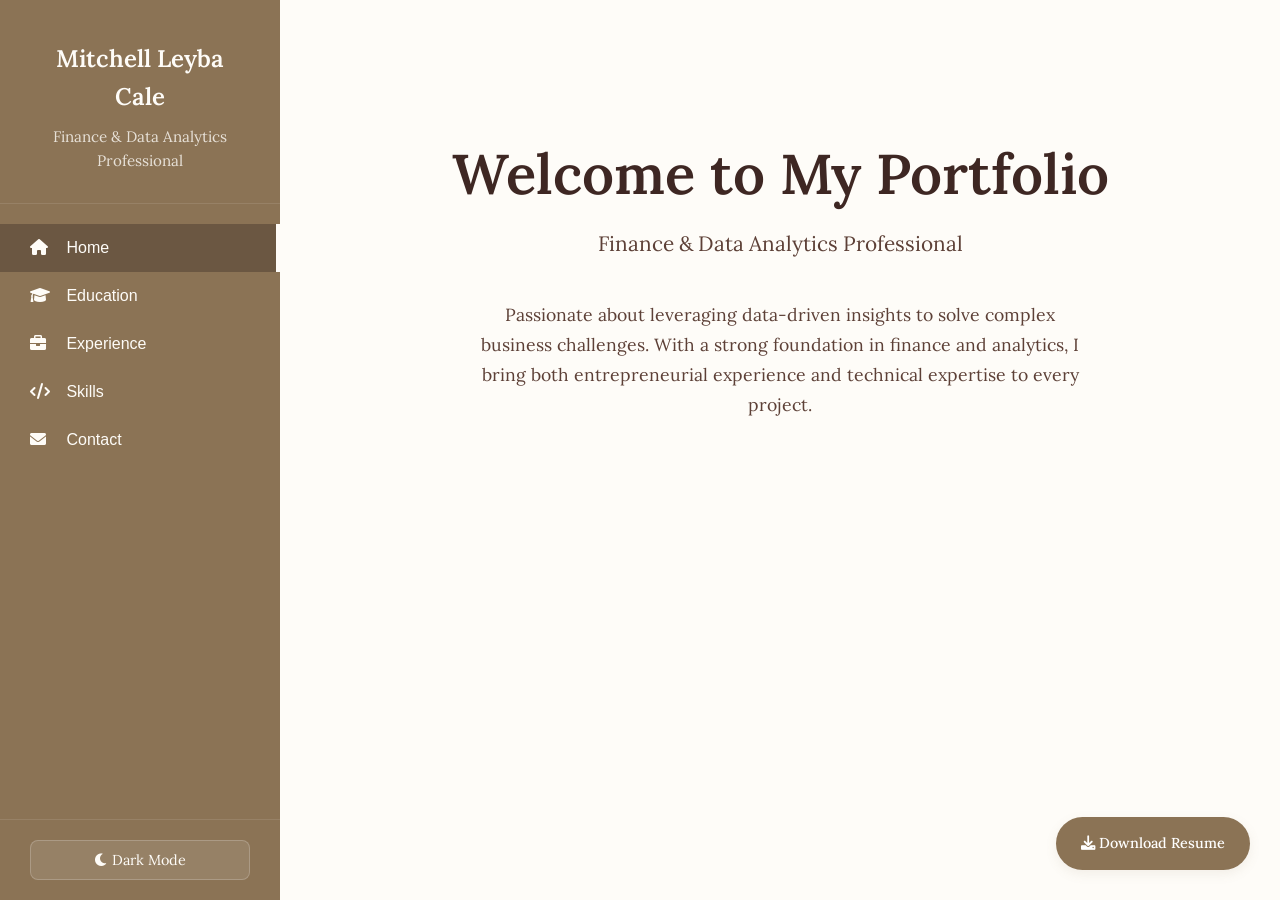
<file: index.html>
<!DOCTYPE html>
<html lang="en">
<head>
  <meta charset="UTF-8" />
  <meta name="viewport" content="width=device-width, initial-scale=1.0" />
  <title>Mitchell Leyba Cale — Portfolio</title>
  <link href="https://fonts.googleapis.com/css2?family=Lora:wght@300;400;500;600;700&display=swap" rel="stylesheet" />
  <link href="https://cdnjs.cloudflare.com/ajax/libs/font-awesome/6.0.0/css/all.min.css" rel="stylesheet" />
  <style>
    :root {
      /* Light Mode - Warm White & Brown Beige */
      --primary-bg: #fefcf8;
      --secondary-bg: #f7f3ed;
      --sidebar-bg: #8b7355;
      --sidebar-text: #fefcf8;
      --sidebar-active: #6b5742;
      --card-bg: #ffffff;
      --text-primary: #3e2723;
      --text-secondary: #5d4037;
      --accent-color: #8b7355;
      --border-color: #d7ccc8;
      --shadow: 0 4px 12px rgba(139, 115, 85, 0.1);
      --shadow-hover: 0 8px 25px rgba(139, 115, 85, 0.15);
    }

    [data-theme="dark"] {
      /* Dark Mode - Black & Forest Green */
      --primary-bg: #0d1117;
      --secondary-bg: #161b22;
      --sidebar-bg: #1b4332;
      --sidebar-text: #ffffff;
      --sidebar-active: #2d5a3d;
      --card-bg: #21262d;
      --text-primary: #f0f6fc;
      --text-secondary: #8b949e;
      --accent-color: #40916c;
      --border-color: #30363d;
      --shadow: 0 4px 12px rgba(0, 0, 0, 0.3);
      --shadow-hover: 0 8px 25px rgba(0, 0, 0, 0.4);
    }

    * {
      margin: 0;
      padding: 0;
      box-sizing: border-box;
    }

    body {
      font-family: 'Lora', serif;
      background-color: var(--primary-bg);
      color: var(--text-primary);
      line-height: 1.6;
      transition: all 0.3s ease;
    }

    /* Layout Structure */
    .layout-container {
      display: flex;
      min-height: 100vh;
    }

    /* Sidebar Navigation */
    .sidebar {
      width: 280px;
      background-color: var(--sidebar-bg);
      color: var(--sidebar-text);
      padding: 0;
      position: fixed;
      height: 100vh;
      left: 0;
      top: 0;
      z-index: 100;
      transition: all 0.3s ease;
      overflow-y: auto;
    }

    .sidebar-header {
      padding: 40px 30px 30px;
      text-align: center;
      border-bottom: 1px solid rgba(255, 255, 255, 0.1);
    }

    .profile-name {
      font-size: 1.5rem;
      font-weight: 600;
      margin-bottom: 8px;
      color: var(--sidebar-text);
    }

    .profile-title {
      font-size: 0.95rem;
      opacity: 0.8;
      font-weight: 300;
    }

    .nav-menu {
      padding: 20px 0;
    }

    .nav-item {
      display: block;
      padding: 15px 30px;
      color: var(--sidebar-text);
      text-decoration: none;
      font-size: 1rem;
      font-weight: 400;
      transition: all 0.3s ease;
      cursor: pointer;
      border: none;
      background: none;
      width: 100%;
      text-align: left;
    }

    .nav-item:hover {
      background-color: rgba(255, 255, 255, 0.1);
      padding-left: 40px;
    }

    .nav-item.active {
      background-color: var(--sidebar-active);
      border-right: 4px solid var(--sidebar-text);
      font-weight: 500;
    }

    .nav-item i {
      margin-right: 12px;
      width: 20px;
    }

    /* Theme Toggle in Sidebar */
    .sidebar-footer {
      position: absolute;
      bottom: 0;
      width: 100%;
      padding: 20px 30px;
      border-top: 1px solid rgba(255, 255, 255, 0.1);
    }

    .theme-toggle {
      background: rgba(255, 255, 255, 0.1);
      border: 1px solid rgba(255, 255, 255, 0.2);
      border-radius: 8px;
      padding: 10px 15px;
      color: var(--sidebar-text);
      cursor: pointer;
      font-size: 0.9rem;
      transition: all 0.3s ease;
      width: 100%;
      font-family: 'Lora', serif;
    }

    .theme-toggle:hover {
      background: rgba(255, 255, 255, 0.2);
    }

    /* Main Content Area */
    .main-content {
      flex: 1;
      margin-left: 280px;
      padding: 0;
      background-color: var(--primary-bg);
      min-height: 100vh;
    }

    .content-wrapper {
      padding: 60px 80px;
      max-width: 1000px;
    }

    /* Page Sections */
    .page-section {
      display: none;
      animation: fadeIn 0.4s ease;
    }

    .page-section.active {
      display: block;
    }

    @keyframes fadeIn {
      from {
        opacity: 0;
        transform: translateY(20px);
      }
      to {
        opacity: 1;
        transform: translateY(0);
      }
    }

    /* Home Page Styles */
    .hero-section {
      text-align: center;
      padding: 80px 0 60px;
    }

    .hero-title {
      font-size: 3.5rem;
      font-weight: 600;
      color: var(--text-primary);
      margin-bottom: 20px;
      line-height: 1.2;
    }

    .hero-subtitle {
      font-size: 1.3rem;
      color: var(--text-secondary);
      margin-bottom: 40px;
      font-weight: 300;
    }

    .hero-description {
      font-size: 1.1rem;
      color: var(--text-secondary);
      max-width: 600px;
      margin: 0 auto;
      line-height: 1.7;
    }

    /* Section Headers */
    .section-title {
      font-size: 2.5rem;
      font-weight: 600;
      color: var(--text-primary);
      margin-bottom: 40px;
      text-align: center;
      font-family: 'Lora', serif;
    }

    /* Card Styles */
    .card {
      background: var(--card-bg);
      padding: 30px;
      border-radius: 12px;
      box-shadow: var(--shadow);
      margin-bottom: 30px;
      transition: all 0.3s ease;
      border-left: 4px solid var(--accent-color);
    }

    .card:hover {
      transform: translateY(-5px);
      box-shadow: var(--shadow-hover);
    }

    /* Timeline Styles */
    .timeline {
      position: relative;
      padding-left: 30px;
    }

    .timeline::before {
      content: '';
      position: absolute;
      left: 15px;
      top: 0;
      height: 100%;
      width: 2px;
      background: var(--accent-color);
    }

    .timeline-item {
      position: relative;
      margin-bottom: 40px;
      background: var(--card-bg);
      padding: 25px;
      border-radius: 12px;
      box-shadow: var(--shadow);
      transition: all 0.3s ease;
      border-left: 4px solid var(--accent-color);
    }

    .timeline-item::before {
      content: '';
      position: absolute;
      left: -42px;
      top: 30px;
      width: 12px;
      height: 12px;
      background: var(--accent-color);
      border-radius: 50%;
      border: 3px solid var(--primary-bg);
    }

    .timeline-item:hover {
      transform: translateX(5px);
      box-shadow: var(--shadow-hover);
    }

    .timeline-date {
      font-size: 0.9rem;
      color: var(--accent-color);
      font-weight: 600;
      margin-bottom: 8px;
    }

    .timeline-title {
      font-size: 1.3rem;
      font-weight: 600;
      color: var(--text-primary);
      margin-bottom: 5px;
    }

    .timeline-company {
      color: var(--text-secondary);
      font-size: 1rem;
      margin-bottom: 15px;
    }

    .timeline-description {
      color: var(--text-secondary);
      line-height: 1.6;
    }

    /* Skills Grid */
    .skills-category {
      margin-bottom: 30px;
    }

    .skills-category h3 {
      color: var(--text-primary);
      margin-bottom: 15px;
      font-size: 1.3rem;
      font-weight: 600;
    }

    .skills-list {
      display: flex;
      flex-wrap: wrap;
      gap: 12px;
    }

    .skill-tag {
      background: var(--accent-color);
      color: white;
      padding: 10px 18px;
      border-radius: 25px;
      font-size: 0.9rem;
      font-weight: 400;
      transition: all 0.3s ease;
    }

    .skill-tag:hover {
      transform: scale(1.05);
      background: var(--text-primary);
    }

    /* Contact Form */
    .contact-form {
      background: var(--card-bg);
      padding: 40px;
      border-radius: 12px;
      box-shadow: var(--shadow);
      max-width: 600px;
      margin: 0 auto;
    }

    .form-group {
      margin-bottom: 25px;
    }

    .form-group label {
      display: block;
      color: var(--text-primary);
      margin-bottom: 8px;
      font-size: 1rem;
      font-weight: 500;
    }

    .form-group input,
    .form-group textarea {
      width: 100%;
      padding: 15px;
      border: 2px solid var(--border-color);
      border-radius: 8px;
      background: var(--primary-bg);
      color: var(--text-primary);
      font-family: 'Lora', serif;
      font-size: 1rem;
      transition: border-color 0.3s ease;
    }

    .form-group input:focus,
    .form-group textarea:focus {
      outline: none;
      border-color: var(--accent-color);
    }

    .form-group textarea {
      resize: vertical;
      min-height: 120px;
    }

    .submit-btn {
      background: var(--accent-color);
      color: white;
      border: none;
      padding: 15px 30px;
      border-radius: 8px;
      font-family: 'Lora', serif;
      font-size: 1rem;
      font-weight: 500;
      cursor: pointer;
      transition: all 0.3s ease;
    }

    .submit-btn:hover {
      background: var(--text-primary);
      transform: translateY(-2px);
    }

    .social-links {
      display: flex;
      justify-content: center;
      gap: 25px;
      margin-top: 30px;
    }

    .social-links a {
      color: var(--text-secondary);
      font-size: 1.5rem;
      transition: all 0.3s ease;
    }

    .social-links a:hover {
      color: var(--accent-color);
      transform: scale(1.2);
    }

    /* Download Resume Button */
    .download-resume {
      position: fixed;
      bottom: 30px;
      right: 30px;
      z-index: 1000;
      background: var(--accent-color);
      color: white;
      text-decoration: none;
      padding: 15px 25px;
      border-radius: 50px;
      box-shadow: var(--shadow);
      transition: all 0.3s ease;
      font-family: 'Lora', serif;
      font-size: 0.9rem;
      font-weight: 500;
    }

    .download-resume:hover {
      transform: translateY(-3px);
      box-shadow: var(--shadow-hover);
      background: var(--text-primary);
    }

    /* Education Styles */
    .education-card h3 {
      color: var(--text-primary);
      font-size: 1.4rem;
      font-weight: 600;
      margin-bottom: 8px;
    }

    .school-name {
      color: var(--accent-color);
      margin-bottom: 20px;
      font-size: 1.1rem;
      font-weight: 500;
    }

    .courses-grid {
      display: grid;
      grid-template-columns: repeat(auto-fit, minmax(280px, 1fr));
      gap: 15px;
      margin-top: 20px;
    }

    .course-item {
      background: var(--secondary-bg);
      padding: 12px 18px;
      border-radius: 8px;
      font-size: 0.95rem;
      color: var(--text-secondary);
      transition: all 0.3s ease;
    }

    .course-item:hover {
      background: var(--accent-color);
      color: white;
    }

    /* Mobile Responsive */
    @media (max-width: 768px) {
      .sidebar {
        width: 100%;
        height: auto;
        position: relative;
      }
      
      .main-content {
        margin-left: 0;
      }
      
      .content-wrapper {
        padding: 40px 20px;
      }
      
      .hero-title {
        font-size: 2.5rem;
      }
      
      .section-title {
        font-size: 2rem;
      }
      
      .download-resume {
        position: relative;
        display: block;
        text-align: center;
        margin: 20px auto;
        width: fit-content;
      }
    }
  </style>
</head>
<body>
  <div class="layout-container">
    <!-- Sidebar Navigation -->
    <aside class="sidebar">
      <div class="sidebar-header">
        <h1 class="profile-name">Mitchell Leyba Cale</h1>
        <p class="profile-title">Finance & Data Analytics Professional</p>
      </div>
      
      <nav class="nav-menu">
        <button class="nav-item active" onclick="showSection('home', this)">
          <i class="fas fa-home"></i>
          Home
        </button>
        <button class="nav-item" onclick="showSection('education', this)">
          <i class="fas fa-graduation-cap"></i>
          Education
        </button>
        <button class="nav-item" onclick="showSection('experience', this)">
          <i class="fas fa-briefcase"></i>
          Experience
        </button>
        <button class="nav-item" onclick="showSection('skills', this)">
          <i class="fas fa-code"></i>
          Skills
        </button>
        <button class="nav-item" onclick="showSection('contact', this)">
          <i class="fas fa-envelope"></i>
          Contact
        </button>
      </nav>
      
      <div class="sidebar-footer">
        <button class="theme-toggle" onclick="toggleTheme()">
          <i class="fas fa-moon" id="theme-icon"></i>
          <span id="theme-text">Dark Mode</span>
        </button>
      </div>
    </aside>

    <!-- Main Content -->
    <main class="main-content">
      <div class="content-wrapper">
        
        <!-- Home Section -->
        <section id="home" class="page-section active">
          <div class="hero-section">
            <h1 class="hero-title">Welcome to My Portfolio</h1>
            <p class="hero-subtitle">Finance & Data Analytics Professional</p>
            <p class="hero-description">
              Passionate about leveraging data-driven insights to solve complex business challenges. 
              With a strong foundation in finance and analytics, I bring both entrepreneurial experience 
              and technical expertise to every project.
            </p>
          </div>
        </section>

        <!-- Education Section -->
        <section id="education" class="page-section">
          <h2 class="section-title">Education</h2>
          <div class="card education-card">
            <h3>BS in Business Administration</h3>
            <div class="school-name">University of Colorado Boulder - Leeds School of Business</div>
            <p style="color: var(--text-secondary); margin-bottom: 15px; font-size: 1.1rem;">Emphasis in Finance and Data Analytics</p>
            
            <h4 style="color: var(--text-primary); margin-bottom: 15px; font-weight: 600;">Relevant Coursework:</h4>
            <div class="courses-grid">
              <div class="course-item">Communication Strategy</div>
              <div class="course-item">Mathematical Analysis in Business</div>
              <div class="course-item">Statistical Analysis in Business</div>
              <div class="course-item">Quantitative Finance</div>
              <div class="course-item">Data & Information Management</div>
              <div class="course-item">Business Ethics & Social Responsibility</div>
            </div>
          </div>
        </section>

        <!-- Experience Section -->
        <section id="experience" class="page-section">
          <h2 class="section-title">Experience</h2>
          <div class="timeline">
            <div class="timeline-item">
              <div class="timeline-date">Summer 2025</div>
              <div class="timeline-title">Data Analytics Intern</div>
              <div class="timeline-company">Allied Trust Insurance • Tampa, Florida</div>
              <div class="timeline-description">
                Worked on data analytics initiatives specific to both the insurance industry and Allied Trust operations. Built and translated pricing models in Earnix while developing full stack capabilities, connecting applications to APIs, managing security and costs across environments, and leveraging AI agents to improve development efficiency. Expanded technical proficiency in SQL, Go, HTML, JavaScript, and CSS, and enhanced team collaboration by creating internal GitHub repositories for shared development projects.
              </div>
            </div>
            
            <div class="timeline-item">
              <div class="timeline-date">2020 - 2023</div>
              <div class="timeline-title">Business Owner</div>
              <div class="timeline-company">Lawn Care Services • Arvada, Colorado</div>
              <div class="timeline-description">
                Founded and operated a successful lawn care service business serving the Arvada, Lakewood, and Westminster areas. Managed a team of 2 employees and maintained relationships with approximately 20 clients. Demonstrated entrepreneurial skills by growing and sustaining the business for 4 consecutive seasons (April-November).
              </div>
            </div>
            
            <div class="timeline-item">
              <div class="timeline-date">Summer 2022</div>
              <div class="timeline-title">Engineering Intern</div>
              <div class="timeline-company">Permontes Group • Longmont, Colorado</div>
              <div class="timeline-description">
                Gained hands-on experience in engineering processes including AutoCAD fundamentals, project documentation, and submittal organization. Collaborated with professional engineers and contributed to various technical projects while developing industry-standard practices.
              </div>
            </div>
          </div>
        </section>

       <!-- Skills Section -->
<section id="skills" class="page-section">
  <h2 class="section-title">Skills</h2>
  
  <div class="skills-container">
    <div class="skill-category">
      <h3>Technical</h3>
      <div class="skill-grid">
        <div class="skill-item">Excel</div>
        <div class="skill-item">PowerPoint</div>
        <div class="skill-item">SQL</div>
        <div class="skill-item">Earnix Modeling</div>
        <div class="skill-item">Data Analytics</div>
        <div class="skill-item">Full-Stack Development</div>
      </div>
    </div>
    
    <div class="skill-category">
      <h3>Business</h3>
      <div class="skill-grid">
        <div class="skill-item">Communication Strategy</div>
        <div class="skill-item">Team Leadership</div>
        <div class="skill-item">Project Management</div>
        <div class="skill-item">Business Operations</div>
        <div class="skill-item">Financial Analysis</div>
      </div>
    </div>
  </div>
</section>

<!-- Contact Section -->
<section id="contact" class="page-section">
  <h2 class="section-title">Contact</h2>
  <div class="contact-form">
    <h3 style="color: var(--text-primary); margin-bottom: 25px; text-align: center; font-size: 1.4rem;">Get In Touch</h3>
    <form onsubmit="handleSubmit(event)">
      <div class="form-group">
        <label for="name">Name *</label>
        <input type="text" id="name" name="name" required>
      </div>
      
      <div class="form-group">
        <label for="email">Email *</label>
        <input type="email" id="email" name="email" required>
      </div>
      
      <div class="form-group">
        <label for="subject">Subject</label>
        <input type="text" id="subject" name="subject">
      </div>
      
      <div class="form-group">
        <label for="message">Message *</label>
        <textarea id="message" name="message" required placeholder="Tell me about your project or opportunity..."></textarea>
      </div>
      
      <button type="submit" class="submit-btn">
        <i class="fas fa-paper-plane"></i> Send Message
      </button>
    </form>
    
    <div class="social-links">
      <a href="mailto:mleybacale@gmail.com" title="Email">
        <i class="fas fa-envelope"></i>
      </a>
      <a href="https://www.linkedin.com/in/mitchell-leyba-calee-9a5790294" target="_blank" title="LinkedIn">
        <i class="fab fa-linkedin"></i>
      </a>
      <a href="https://github.com/MitchellLeybaCale" target="_blank" title="GitHub">
        <i class="fab fa-github"></i>
      </a>
    </div>
  </div>
</section>

    </div>
  </main>
</div>

  <a href="#" class="download-resume" onclick="downloadResume()">
    <i class="fas fa-download"></i> Download Resume
  </a>

  <script>
    // Navigation functionality
    function showSection(sectionName, clickedButton) {
      // Hide all sections
      document.querySelectorAll('.page-section').forEach(section => {
        section.classList.remove('active');
      });
      
      // Show selected section
      document.getElementById(sectionName).classList.add('active');
      
      // Update active nav item
      document.querySelectorAll('.nav-item').forEach(item => {
        item.classList.remove('active');
      });
      clickedButton.classList.add('active');
    }

    // Theme toggle
    function toggleTheme() {
      const html = document.documentElement;
      const themeIcon = document.getElementById('theme-icon');
      const themeText = document.getElementById('theme-text');
      
      if (html.getAttribute('data-theme') === 'dark') {
        html.removeAttribute('data-theme');
        themeIcon.className = 'fas fa-moon';
        themeText.textContent = 'Dark Mode';
        localStorage.setItem('theme', 'light');
      } else {
        html.setAttribute('data-theme', 'dark');
        themeIcon.className = 'fas fa-sun';
        themeText.textContent = 'Light Mode';
        localStorage.setItem('theme', 'dark');
      }
    }

    // Load saved theme
    document.addEventListener('DOMContentLoaded', function() {
      const savedTheme = localStorage.getItem('theme');
      const themeIcon = document.getElementById('theme-icon');
      const themeText = document.getElementById('theme-text');
      
      if (savedTheme === 'dark') {
        document.documentElement.setAttribute('data-theme', 'dark');
        themeIcon.className = 'fas fa-sun';
        themeText.textContent = 'Light Mode';
      }
    });

    // Download resume function
    function downloadResume() {
      const resumeContent = `MITCHELL LEYBA CALE
Finance & Data Analytics Professional
Email: mleybacale@gmail.com
LinkedIn: linkedin.com/in/mitchell-leyba-calee-9a5790294
GitHub: github.com/MitchellLeybaCale

EDUCATION
University of Colorado Boulder - Leeds School of Business
BS in Business Administration - Finance & Data Analytics

EXPERIENCE
Business Owner | Lawn Care Services (2020-2023)
- Managed 20+ clients across Arvada, Lakewood, and Westminster
- Led team of 2 employees for 4 successful seasons
- Demonstrated entrepreneurship and client relationship management

Engineering Intern | Permontes Group (Summer 2022)
- Learned AutoCAD fundamentals and engineering processes
- Assisted with project documentation and submittal organization
- Collaborated with professional engineering team

SKILLS
Technical: Excel, PowerPoint, SQL, Earnix Modeling, AutoCAD, Data Analytics
Business: Communication Strategy, Team Leadership, Project Management`;

      const blob = new Blob([resumeContent], { type: 'text/plain' });
      const url = window.URL.createObjectURL(blob);
      const a = document.createElement('a');
      a.href = url;
      a.download = 'Mitchell_Leyba_Cale_Resume.txt';
      document.body.appendChild(a);
      a.click();
      document.body.removeChild(a);
      window.URL.revokeObjectURL(url);
    }

    // Handle form submission
    function handleSubmit(event) {
      event.preventDefault();
      
      const formData = new FormData(event.target);
      const name = formData.get('name');
      const email = formData.get('email');
      const subject = formData.get('subject');
      const message = formData.get('message');
      
      const mailtoLink = `mailto:mleybacale@gmail.com?subject=${encodeURIComponent(subject || 'Contact from Portfolio')}&body=${encodeURIComponent(`From: ${name} (${email})\n\n${message}`)}`;
      
      window.location.href = mailtoLink;
      alert('Opening your email client...');
      event.target.reset();
    }
  </script>
</body>
</html>
</file>
